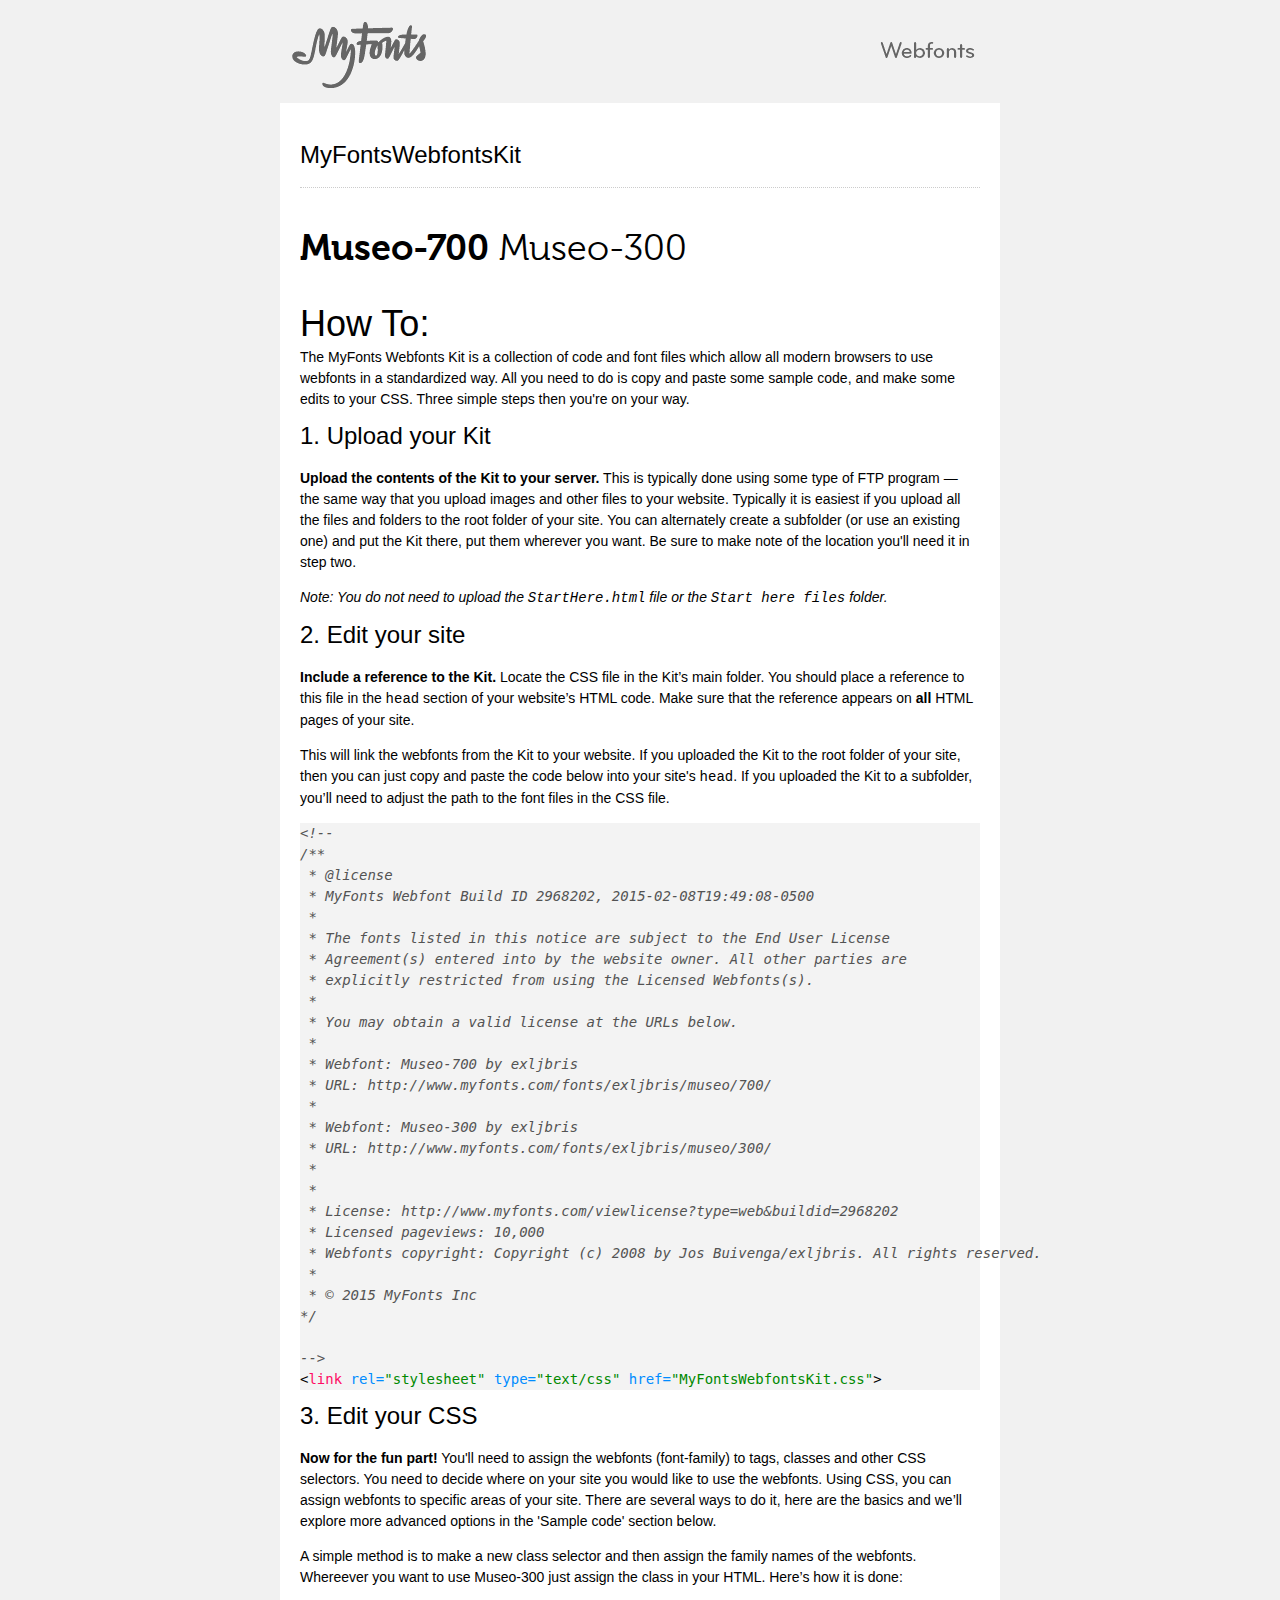
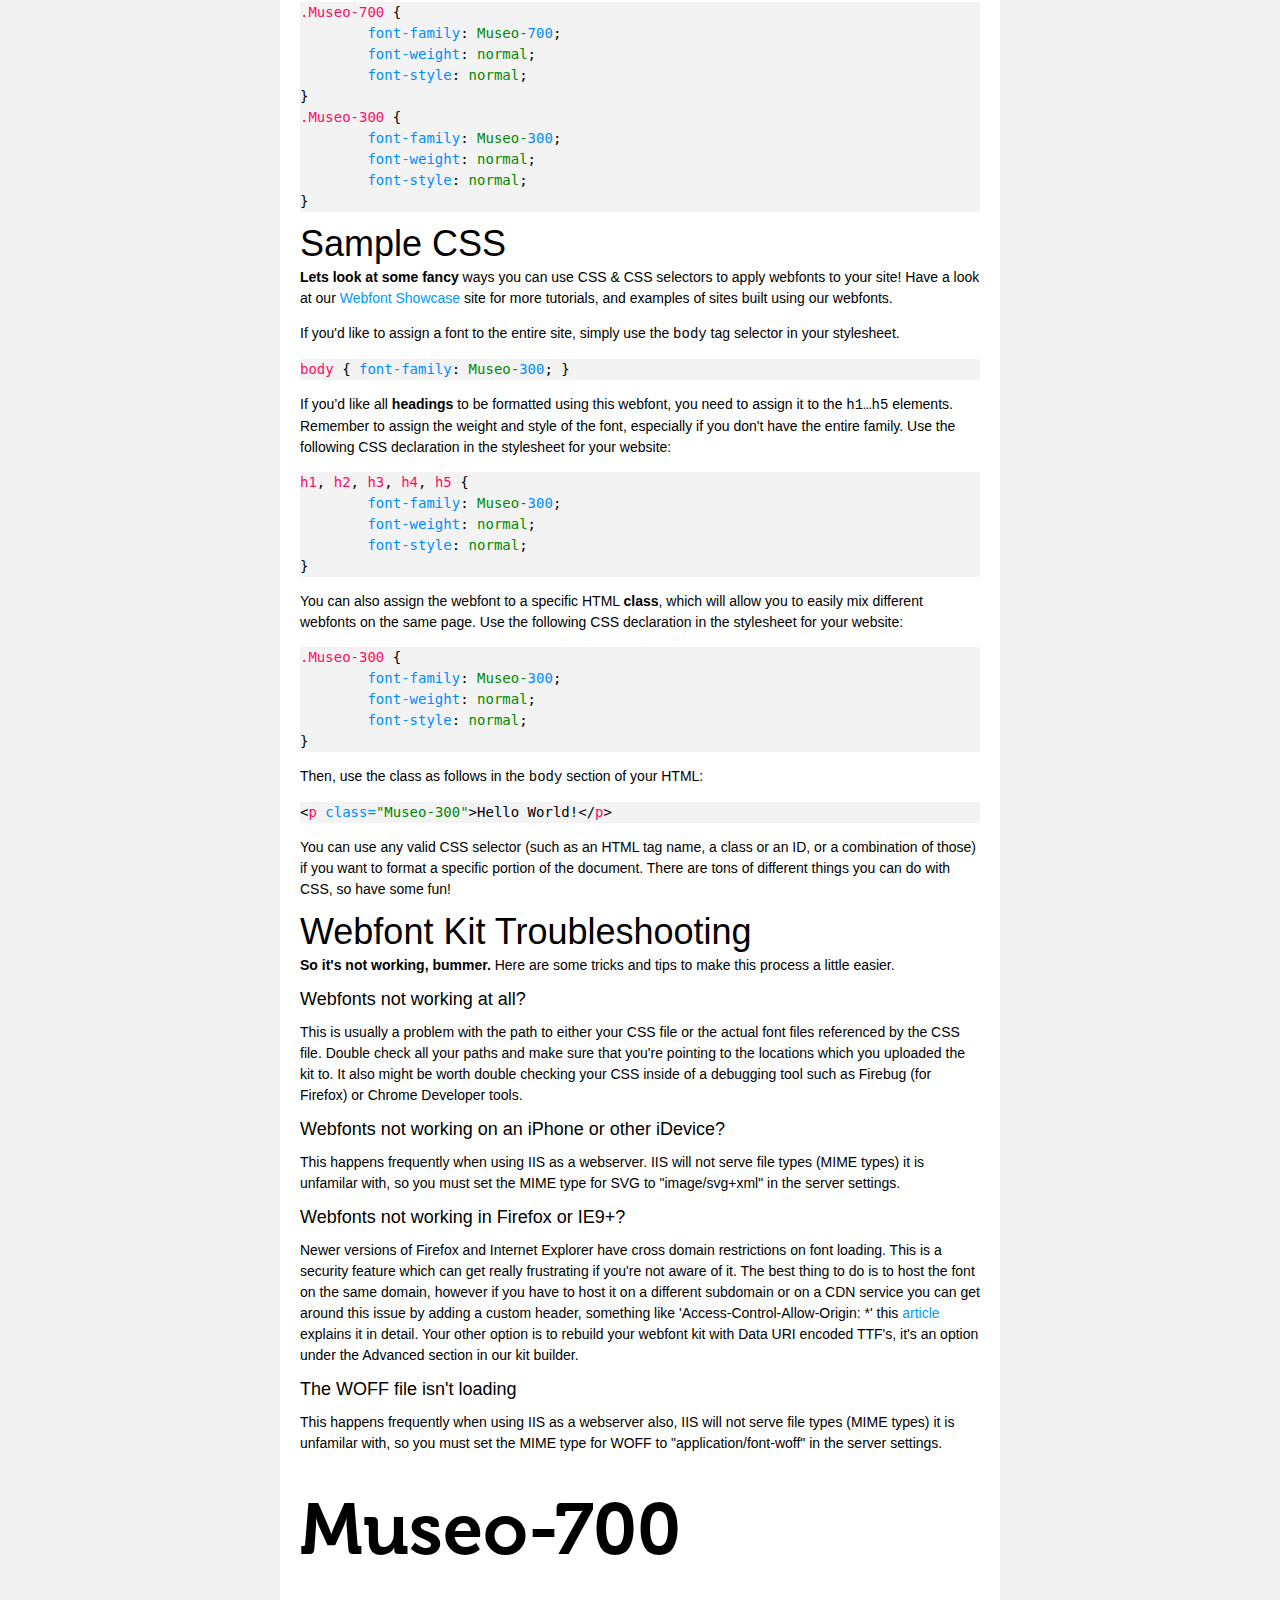
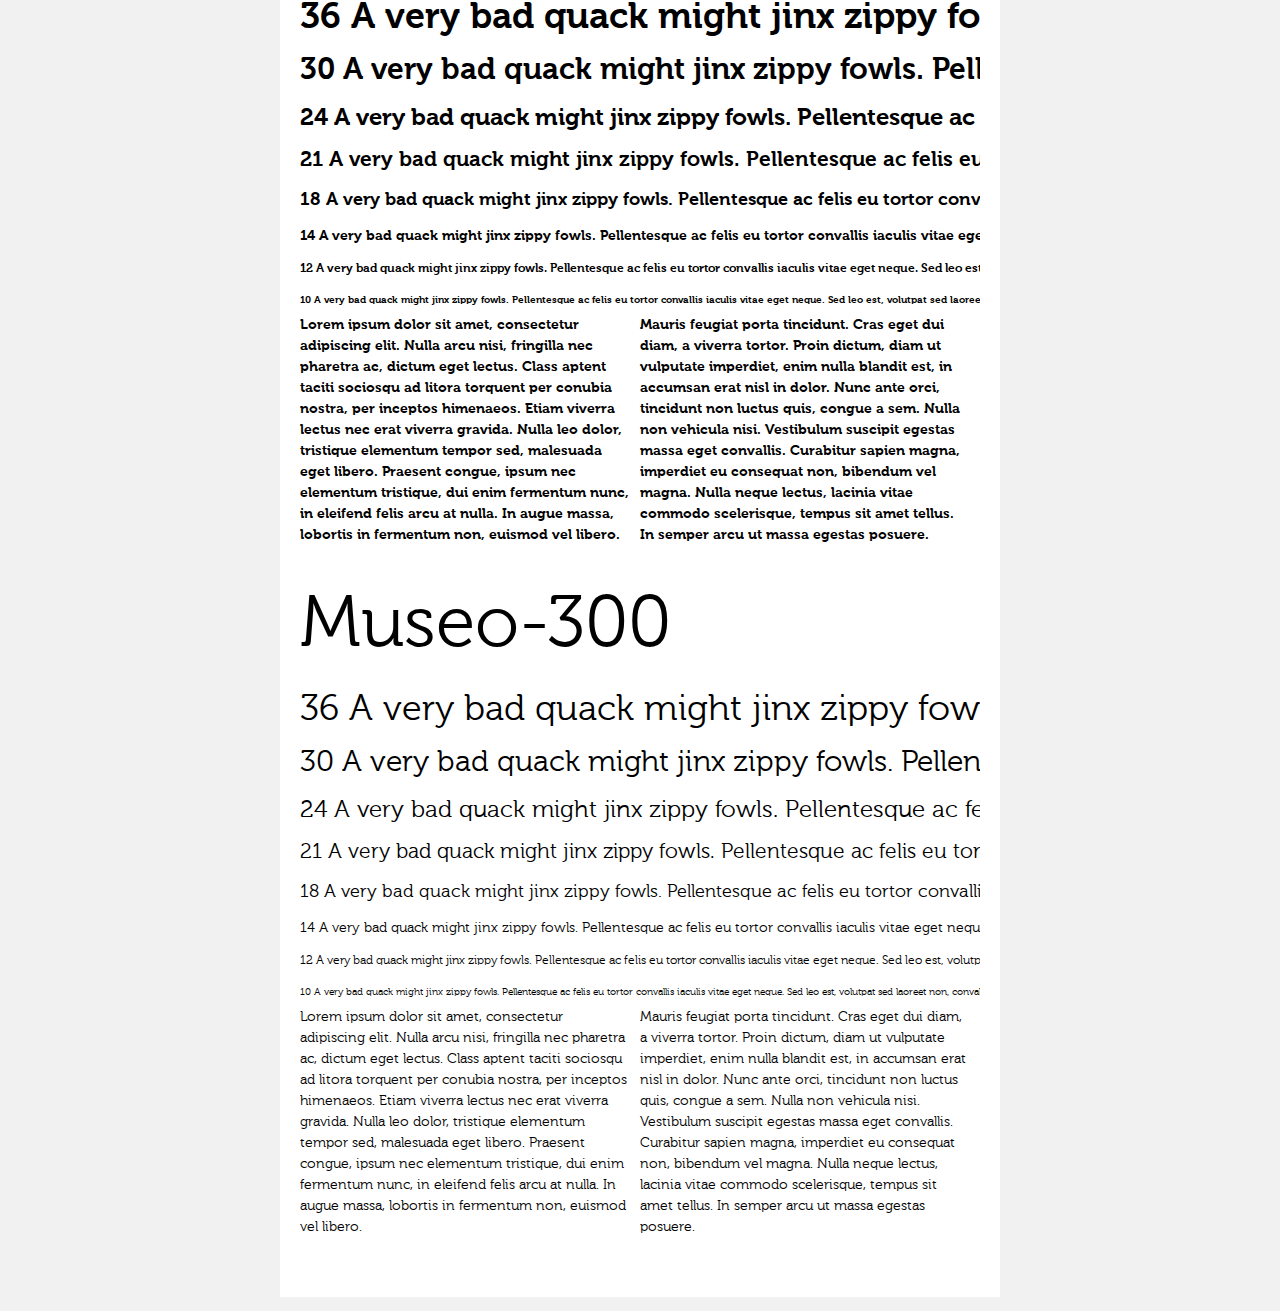
<file: Resources/Fonts/MyFontsWebfontsKit/StartHere.html>
<!DOCTYPE html PUBLIC "-//W3C//DTD XHTML 1.0 Strict//EN"
	"http://www.w3.org/TR/xhtml1/DTD/xhtml1-strict.dtd">

<html xmlns="http://www.w3.org/1999/xhtml" xml:lang="en" lang="en">
<head>
<title>MyFontsWebfontsKit</title>
<meta http-equiv="Content-Type" content="text/html; charset=UTF-8"/>

<!--
/**
 * @license
 * MyFonts Webfont Build ID 2968202, 2015-02-08T19:49:08-0500
 * 
 * The fonts listed in this notice are subject to the End User License
 * Agreement(s) entered into by the website owner. All other parties are 
 * explicitly restricted from using the Licensed Webfonts(s).
 * 
 * You may obtain a valid license at the URLs below.
 * 
 * Webfont: Museo-700 by exljbris
 * URL: http://www.myfonts.com/fonts/exljbris/museo/700/
 * 
 * Webfont: Museo-300 by exljbris
 * URL: http://www.myfonts.com/fonts/exljbris/museo/300/
 * 
 * 
 * License: http://www.myfonts.com/viewlicense?type=web&buildid=2968202
 * Licensed pageviews: 10,000
 * Webfonts copyright: Copyright (c) 2008 by Jos Buivenga/exljbris. All rights reserved.
 * 
 * © 2015 MyFonts Inc
*/

-->

<!-- 1. load the webfonts -->
<link rel="stylesheet" type="text/css" href="MyFontsWebfontsKit.css"/>

<!-- 2. set up some css styles using the webfonts -->
<style type="text/css">
.Museo-700 { font-family: Museo-700; }
.Museo-300 { font-family: Museo-300; }
</style>


<!-- not relevant to webfonts. just example code highlighting. -->
<script type="text/javascript" src="Start here files/highlight.js"></script>
<script type="text/javascript">
  hljs.initHighlightingOnLoad();
</script>

<!-- also not relavent to webfonts. just layout css for this doc. -->
<link rel="stylesheet" type="text/css" href="Start here files/layout.css">


</head>
<body>
<div id="header"><br/>
  <img src="Start here files/header.png" alt="MyFonts Webfonts" style="padding-bottom: 12px;" width="720" border="0" height="66"/>
</div>
<div id="main_container">
		
<div id="headline">
<h2 class="webfont-article-block">MyFontsWebfontsKit</h2>
<div class="container-article"><p style="font-size:36px;line-height:40px;">
  <span class="Museo-700" contenteditable="true">Museo-700 </span>
  <span class="Museo-300" contenteditable="true">Museo-300 </span>
</div>
</div>
<div id="webfont_instructions">
	<h1>How To:</h1>
	<p>The MyFonts Webfonts Kit is a collection of code and font files which allow all modern browsers to use webfonts in a standardized way.  
	All you need to do is copy and paste some sample code, and make some edits to your CSS.  Three simple steps then you're on your way.</p>
	
	<h2>1. Upload your Kit</h2>

	<p><strong>Upload the contents of the Kit to your server.</strong> This is
	typically done using some type of FTP program — the same way that you upload images and other files
	to your website. Typically it is easiest if you upload all the files and folders to
	the root folder of your site.  You can alternately create a subfolder (or use an existing one) and put
	the Kit there, put them wherever you want.  Be sure to make note of the location you'll need it in step two. </p>

	<p><em>Note: You do not need to upload the <code>StartHere.html</code> file or
	the <code>Start here files</code> folder.</em> </p>

	<h2>2. Edit your site</h2>

	<p><strong>Include a reference to the Kit. </strong> Locate the CSS file in the Kit’s main folder.  You should place a reference to this file in the
	<code>head</code> section of your website’s HTML code. Make
	sure that the reference appears on <strong>all</strong> HTML pages of your site.</p>

	<p>This will link the webfonts from the Kit to your website. 
	If you uploaded the Kit to the root folder of your site, then
	you can just copy and paste the code below into your site's 
	<code>head</code>. If you uploaded the Kit to a
	subfolder, you’ll need to adjust the path to the font files in the CSS file. </p>

	<pre><code class="html">&lt;!--
/**
 * @license
 * MyFonts Webfont Build ID 2968202, 2015-02-08T19:49:08-0500
 * 
 * The fonts listed in this notice are subject to the End User License
 * Agreement(s) entered into by the website owner. All other parties are 
 * explicitly restricted from using the Licensed Webfonts(s).
 * 
 * You may obtain a valid license at the URLs below.
 * 
 * Webfont: Museo-700 by exljbris
 * URL: http://www.myfonts.com/fonts/exljbris/museo/700/
 * 
 * Webfont: Museo-300 by exljbris
 * URL: http://www.myfonts.com/fonts/exljbris/museo/300/
 * 
 * 
 * License: http://www.myfonts.com/viewlicense?type=web&amp;buildid=2968202
 * Licensed pageviews: 10,000
 * Webfonts copyright: Copyright (c) 2008 by Jos Buivenga/exljbris. All rights reserved.
 * 
 * © 2015 MyFonts Inc
*/

--&gt;
&lt;link rel=&quot;stylesheet&quot; type=&quot;text/css&quot; href=&quot;MyFontsWebfontsKit.css&quot;&gt;
</code></pre>
	
	<h2>3. Edit your CSS</h2>

	<p><strong>Now for the fun part!</strong>
	You'll need to assign the webfonts (font-family) to tags, classes and other CSS selectors.
	You need to decide where on your site you would like to use the webfonts.  
	Using CSS, you can assign webfonts to specific areas of your site.  
	There are several ways to do it, here are the basics and we’ll explore more advanced options in the 'Sample code' section below. </p>

	<p>A simple method is to make a new class selector and
	then assign the family names of the webfonts.  Whereever you want to use Museo-300 just assign the class in your HTML. Here’s how it is done: </p>
	
	
	<pre><code class="css">.Museo-700 { 
	font-family: Museo-700;
	font-weight: normal;
	font-style: normal;
}
.Museo-300 { 
	font-family: Museo-300;
	font-weight: normal;
	font-style: normal;
}
</code></pre>
</div>
<div id="webfont_code">
	<h1>Sample CSS</h1>
	<p><strong>Lets look at some fancy</strong> ways you can use CSS &amp; CSS selectors to apply webfonts to your site!
	Have a look at our <a href='http://webfonts.myfonts.com'>Webfont Showcase</a> site for more tutorials, and examples of sites built using our webfonts.
	</p>
	
	<p>If you'd like to assign a font to the entire site, simply use the <code>body</code> tag selector in your stylesheet.</p>
	
	 
	<pre><code class="css">body { font-family: Museo-300; }</code></pre>

	<p>If you’d like all <strong>headings</strong> to be formatted using this
	webfont, you need to assign it to the <code>h1…h5</code> elements.  
	Remember to assign the weight and style of the font, especially if you don't have the entire family.
	Use the following CSS declaration in the stylesheet for your website: </p>

 
	<pre><code class="css">h1, h2, h3, h4, h5 { 
	font-family: Museo-300; 
	font-weight: normal; 
	font-style: normal; 
}</code></pre>

	<p>You can also assign the webfont to a specific HTML <strong>class</strong>, which will allow
	you to easily mix different webfonts on the same page. Use the following CSS
	declaration in the stylesheet for your website: </p>

	
	<pre><code class="css">.Museo-300 { 
	font-family: Museo-300;
	font-weight: normal;
	font-style: normal;
}
</code></pre>

	<p>Then, use the class as follows in the <code>body</code> section of your HTML: </p>

		<pre><code class="html">&lt;p class=&quot;Museo-300&quot;&gt;Hello World!&lt;/p&gt;</code></pre>

	<p>You can use any valid CSS selector (such as an HTML tag name, a class or an
	ID, or a combination of those) if you want to format a specific portion of the
	document.  There are tons of different things you can do with CSS, so have some fun!</p>
	
</div>

<div id="webfont_troubleshooting">
	
	<h1>Webfont Kit Troubleshooting</h1>
	
	<p><strong>So it's not working, bummer.</strong>  Here are some tricks and tips to make this process a little easier.</p>
	
	<h3>Webfonts not working at all?</h3><p>
	This is usually a problem with the path to either your CSS file or the actual font files referenced by the CSS file.  Double check all your paths and make sure that you're pointing to the locations which you uploaded the kit to.
	It also might be worth double checking your CSS inside of a debugging tool such as Firebug (for Firefox) or Chrome Developer tools.
	</p>

	<h3>Webfonts not working on an iPhone or other iDevice?</h3><p>
	This happens frequently when using IIS as a webserver. IIS will not serve file types (MIME types) it is unfamilar with, so
	you must set the MIME type for SVG to "image/svg+xml" in the server settings.</p>

	<h3>Webfonts not working in Firefox or IE9+?</h3><p>
	Newer versions of Firefox and Internet Explorer have cross domain restrictions on font loading.
	This is a security feature which can get really frustrating if you're not aware of it.  The best thing to do is to host the font on the same domain,
	however if you have to host it on a different subdomain or on a CDN service you can get around this issue by adding a custom header, something like 'Access-Control-Allow-Origin: *'
	this <a href='http://www.red-team-design.com/firefox-doesnt-allow-cross-domain-fonts-by-default/'>article</a> explains it in detail.
	Your other option is to rebuild your webfont kit with Data URI encoded TTF's, it's an option under the Advanced section in our kit builder.</p>
	
	<h3>The WOFF file isn't loading</h3><p>
	This happens frequently when using IIS as a webserver also, IIS will not serve file types (MIME types) it is unfamilar with, so
	you must set the MIME type for WOFF to "application/font-woff" in the server settings.</p>
	</div>

<div id="webfont_specimen">
	<div class="clearer">&nbsp;</div>
	
		  <div class="clearer">&nbsp;</div>
  <div class="webfont-sample-block">
    <p class="Museo-700 webfont-sample" style="font-size:72px;">Museo-700</p>
  </div>
  <div class="webfont-sample-block nowrap">
    <p class="Museo-700 webfont-sample" style="font-size:36px;"><span>36 </span>A very bad quack might jinx zippy fowls. Pellentesque ac felis eu tortor convallis iaculis vitae eget neque. Sed leo est, volutpat sed laoreet non, convallis at metus. Nam facilisis risus eget orci posuere sodales. Aliquam eleifend quam vel ipsum euismod aliquam. Lorem ipsum dolor sit amet, consectetur adipiscing elit. Cras ut ultrices tellus. Aliquam quis metus diam, id commodo mi. Aenean ac urna mi, sit amet gravida lacus. Aliquam urna nunc, pulvinar vel egestas ac, tincidunt non dui. Maecenas in orci sit amet lacus mollis viverra eu vitae arcu. Vestibulum eros quam, viverra et fermentum ac, ultrices sit amet risus. Nulla tristique magna vel urna tempus cursus. </p>
    <p class="Museo-700 webfont-sample" style="font-size:30px;"><span>30 </span>A very bad quack might jinx zippy fowls. Pellentesque ac felis eu tortor convallis iaculis vitae eget neque. Sed leo est, volutpat sed laoreet non, convallis at metus. Nam facilisis risus eget orci posuere sodales. Aliquam eleifend quam vel ipsum euismod aliquam. Lorem ipsum dolor sit amet, consectetur adipiscing elit. Cras ut ultrices tellus. Aliquam quis metus diam, id commodo mi. Aenean ac urna mi, sit amet gravida lacus. Aliquam urna nunc, pulvinar vel egestas ac, tincidunt non dui. Maecenas in orci sit amet lacus mollis viverra eu vitae arcu. Vestibulum eros quam, viverra et fermentum ac, ultrices sit amet risus. Nulla tristique magna vel urna tempus cursus. </p>
    <p class="Museo-700 webfont-sample" style="font-size:24px;"><span>24 </span>A very bad quack might jinx zippy fowls. Pellentesque ac felis eu tortor convallis iaculis vitae eget neque. Sed leo est, volutpat sed laoreet non, convallis at metus. Nam facilisis risus eget orci posuere sodales. Aliquam eleifend quam vel ipsum euismod aliquam. Lorem ipsum dolor sit amet, consectetur adipiscing elit. Cras ut ultrices tellus. Aliquam quis metus diam, id commodo mi. Aenean ac urna mi, sit amet gravida lacus. Aliquam urna nunc, pulvinar vel egestas ac, tincidunt non dui. Maecenas in orci sit amet lacus mollis viverra eu vitae arcu. Vestibulum eros quam, viverra et fermentum ac, ultrices sit amet risus. Nulla tristique magna vel urna tempus cursus. </p>
    <p class="Museo-700 webfont-sample" style="font-size:21px;"><span>21 </span>A very bad quack might jinx zippy fowls. Pellentesque ac felis eu tortor convallis iaculis vitae eget neque. Sed leo est, volutpat sed laoreet non, convallis at metus. Nam facilisis risus eget orci posuere sodales. Aliquam eleifend quam vel ipsum euismod aliquam. Lorem ipsum dolor sit amet, consectetur adipiscing elit. Cras ut ultrices tellus. Aliquam quis metus diam, id commodo mi. Aenean ac urna mi, sit amet gravida lacus. Aliquam urna nunc, pulvinar vel egestas ac, tincidunt non dui. Maecenas in orci sit amet lacus mollis viverra eu vitae arcu. Vestibulum eros quam, viverra et fermentum ac, ultrices sit amet risus. Nulla tristique magna vel urna tempus cursus. </p>
    <p class="Museo-700 webfont-sample" style="font-size:18px;"><span>18 </span>A very bad quack might jinx zippy fowls. Pellentesque ac felis eu tortor convallis iaculis vitae eget neque. Sed leo est, volutpat sed laoreet non, convallis at metus. Nam facilisis risus eget orci posuere sodales. Aliquam eleifend quam vel ipsum euismod aliquam. Lorem ipsum dolor sit amet, consectetur adipiscing elit. Cras ut ultrices tellus. Aliquam quis metus diam, id commodo mi. Aenean ac urna mi, sit amet gravida lacus. Aliquam urna nunc, pulvinar vel egestas ac, tincidunt non dui. Maecenas in orci sit amet lacus mollis viverra eu vitae arcu. Vestibulum eros quam, viverra et fermentum ac, ultrices sit amet risus. Nulla tristique magna vel urna tempus cursus. </p>
    <p class="Museo-700 webfont-sample" style="font-size:14px;"><span>14 </span>A very bad quack might jinx zippy fowls. Pellentesque ac felis eu tortor convallis iaculis vitae eget neque. Sed leo est, volutpat sed laoreet non, convallis at metus. Nam facilisis risus eget orci posuere sodales. Aliquam eleifend quam vel ipsum euismod aliquam. Lorem ipsum dolor sit amet, consectetur adipiscing elit. Cras ut ultrices tellus. Aliquam quis metus diam, id commodo mi. Aenean ac urna mi, sit amet gravida lacus. Aliquam urna nunc, pulvinar vel egestas ac, tincidunt non dui. Maecenas in orci sit amet lacus mollis viverra eu vitae arcu. Vestibulum eros quam, viverra et fermentum ac, ultrices sit amet risus. Nulla tristique magna vel urna tempus cursus. </p>
    <p class="Museo-700 webfont-sample" style="font-size:12px;"><span>12 </span>A very bad quack might jinx zippy fowls. Pellentesque ac felis eu tortor convallis iaculis vitae eget neque. Sed leo est, volutpat sed laoreet non, convallis at metus. Nam facilisis risus eget orci posuere sodales. Aliquam eleifend quam vel ipsum euismod aliquam. Lorem ipsum dolor sit amet, consectetur adipiscing elit. Cras ut ultrices tellus. Aliquam quis metus diam, id commodo mi. Aenean ac urna mi, sit amet gravida lacus. Aliquam urna nunc, pulvinar vel egestas ac, tincidunt non dui. Maecenas in orci sit amet lacus mollis viverra eu vitae arcu. Vestibulum eros quam, viverra et fermentum ac, ultrices sit amet risus. Nulla tristique magna vel urna tempus cursus. </p>
    <p class="Museo-700 webfont-sample" style="font-size:10px;"><span>10 </span>A very bad quack might jinx zippy fowls. Pellentesque ac felis eu tortor convallis iaculis vitae eget neque. Sed leo est, volutpat sed laoreet non, convallis at metus. Nam facilisis risus eget orci posuere sodales. Aliquam eleifend quam vel ipsum euismod aliquam. Lorem ipsum dolor sit amet, consectetur adipiscing elit. Cras ut ultrices tellus. Aliquam quis metus diam, id commodo mi. Aenean ac urna mi, sit amet gravida lacus. Aliquam urna nunc, pulvinar vel egestas ac, tincidunt non dui. Maecenas in orci sit amet lacus mollis viverra eu vitae arcu. Vestibulum eros quam, viverra et fermentum ac, ultrices sit amet risus. Nulla tristique magna vel urna tempus cursus. </p>
  </div>
  <div class="webfont-twocolumns">
    <p class="Museo-700">Lorem ipsum dolor sit amet, consectetur adipiscing elit. Nulla arcu nisi, fringilla nec pharetra ac, dictum eget lectus. Class aptent taciti sociosqu ad litora torquent per conubia nostra, per inceptos himenaeos. Etiam viverra lectus nec erat viverra gravida. Nulla leo dolor, tristique elementum tempor sed, malesuada eget libero. Praesent congue, ipsum nec elementum tristique, dui enim fermentum nunc, in eleifend felis arcu at nulla. In augue massa, lobortis in fermentum non, euismod vel libero. </p>
  </div>
  <div class="webfont-twocolumns last">
    <p class="Museo-700">Mauris feugiat porta tincidunt. Cras eget dui diam, a viverra tortor. Proin dictum, diam ut vulputate imperdiet, enim nulla blandit est, in accumsan erat nisl in dolor. Nunc ante orci, tincidunt non luctus quis, congue a sem. Nulla non vehicula nisi. Vestibulum suscipit egestas massa eget convallis. Curabitur sapien magna, imperdiet eu consequat non, bibendum vel magna. Nulla neque lectus, lacinia vitae commodo scelerisque, tempus sit amet tellus. In semper arcu ut massa egestas posuere. </p>
  </div>
  <div class="clearer">&nbsp;</div>
    	  <div class="clearer">&nbsp;</div>
  <div class="webfont-sample-block">
    <p class="Museo-300 webfont-sample" style="font-size:72px;">Museo-300</p>
  </div>
  <div class="webfont-sample-block nowrap">
    <p class="Museo-300 webfont-sample" style="font-size:36px;"><span>36 </span>A very bad quack might jinx zippy fowls. Pellentesque ac felis eu tortor convallis iaculis vitae eget neque. Sed leo est, volutpat sed laoreet non, convallis at metus. Nam facilisis risus eget orci posuere sodales. Aliquam eleifend quam vel ipsum euismod aliquam. Lorem ipsum dolor sit amet, consectetur adipiscing elit. Cras ut ultrices tellus. Aliquam quis metus diam, id commodo mi. Aenean ac urna mi, sit amet gravida lacus. Aliquam urna nunc, pulvinar vel egestas ac, tincidunt non dui. Maecenas in orci sit amet lacus mollis viverra eu vitae arcu. Vestibulum eros quam, viverra et fermentum ac, ultrices sit amet risus. Nulla tristique magna vel urna tempus cursus. </p>
    <p class="Museo-300 webfont-sample" style="font-size:30px;"><span>30 </span>A very bad quack might jinx zippy fowls. Pellentesque ac felis eu tortor convallis iaculis vitae eget neque. Sed leo est, volutpat sed laoreet non, convallis at metus. Nam facilisis risus eget orci posuere sodales. Aliquam eleifend quam vel ipsum euismod aliquam. Lorem ipsum dolor sit amet, consectetur adipiscing elit. Cras ut ultrices tellus. Aliquam quis metus diam, id commodo mi. Aenean ac urna mi, sit amet gravida lacus. Aliquam urna nunc, pulvinar vel egestas ac, tincidunt non dui. Maecenas in orci sit amet lacus mollis viverra eu vitae arcu. Vestibulum eros quam, viverra et fermentum ac, ultrices sit amet risus. Nulla tristique magna vel urna tempus cursus. </p>
    <p class="Museo-300 webfont-sample" style="font-size:24px;"><span>24 </span>A very bad quack might jinx zippy fowls. Pellentesque ac felis eu tortor convallis iaculis vitae eget neque. Sed leo est, volutpat sed laoreet non, convallis at metus. Nam facilisis risus eget orci posuere sodales. Aliquam eleifend quam vel ipsum euismod aliquam. Lorem ipsum dolor sit amet, consectetur adipiscing elit. Cras ut ultrices tellus. Aliquam quis metus diam, id commodo mi. Aenean ac urna mi, sit amet gravida lacus. Aliquam urna nunc, pulvinar vel egestas ac, tincidunt non dui. Maecenas in orci sit amet lacus mollis viverra eu vitae arcu. Vestibulum eros quam, viverra et fermentum ac, ultrices sit amet risus. Nulla tristique magna vel urna tempus cursus. </p>
    <p class="Museo-300 webfont-sample" style="font-size:21px;"><span>21 </span>A very bad quack might jinx zippy fowls. Pellentesque ac felis eu tortor convallis iaculis vitae eget neque. Sed leo est, volutpat sed laoreet non, convallis at metus. Nam facilisis risus eget orci posuere sodales. Aliquam eleifend quam vel ipsum euismod aliquam. Lorem ipsum dolor sit amet, consectetur adipiscing elit. Cras ut ultrices tellus. Aliquam quis metus diam, id commodo mi. Aenean ac urna mi, sit amet gravida lacus. Aliquam urna nunc, pulvinar vel egestas ac, tincidunt non dui. Maecenas in orci sit amet lacus mollis viverra eu vitae arcu. Vestibulum eros quam, viverra et fermentum ac, ultrices sit amet risus. Nulla tristique magna vel urna tempus cursus. </p>
    <p class="Museo-300 webfont-sample" style="font-size:18px;"><span>18 </span>A very bad quack might jinx zippy fowls. Pellentesque ac felis eu tortor convallis iaculis vitae eget neque. Sed leo est, volutpat sed laoreet non, convallis at metus. Nam facilisis risus eget orci posuere sodales. Aliquam eleifend quam vel ipsum euismod aliquam. Lorem ipsum dolor sit amet, consectetur adipiscing elit. Cras ut ultrices tellus. Aliquam quis metus diam, id commodo mi. Aenean ac urna mi, sit amet gravida lacus. Aliquam urna nunc, pulvinar vel egestas ac, tincidunt non dui. Maecenas in orci sit amet lacus mollis viverra eu vitae arcu. Vestibulum eros quam, viverra et fermentum ac, ultrices sit amet risus. Nulla tristique magna vel urna tempus cursus. </p>
    <p class="Museo-300 webfont-sample" style="font-size:14px;"><span>14 </span>A very bad quack might jinx zippy fowls. Pellentesque ac felis eu tortor convallis iaculis vitae eget neque. Sed leo est, volutpat sed laoreet non, convallis at metus. Nam facilisis risus eget orci posuere sodales. Aliquam eleifend quam vel ipsum euismod aliquam. Lorem ipsum dolor sit amet, consectetur adipiscing elit. Cras ut ultrices tellus. Aliquam quis metus diam, id commodo mi. Aenean ac urna mi, sit amet gravida lacus. Aliquam urna nunc, pulvinar vel egestas ac, tincidunt non dui. Maecenas in orci sit amet lacus mollis viverra eu vitae arcu. Vestibulum eros quam, viverra et fermentum ac, ultrices sit amet risus. Nulla tristique magna vel urna tempus cursus. </p>
    <p class="Museo-300 webfont-sample" style="font-size:12px;"><span>12 </span>A very bad quack might jinx zippy fowls. Pellentesque ac felis eu tortor convallis iaculis vitae eget neque. Sed leo est, volutpat sed laoreet non, convallis at metus. Nam facilisis risus eget orci posuere sodales. Aliquam eleifend quam vel ipsum euismod aliquam. Lorem ipsum dolor sit amet, consectetur adipiscing elit. Cras ut ultrices tellus. Aliquam quis metus diam, id commodo mi. Aenean ac urna mi, sit amet gravida lacus. Aliquam urna nunc, pulvinar vel egestas ac, tincidunt non dui. Maecenas in orci sit amet lacus mollis viverra eu vitae arcu. Vestibulum eros quam, viverra et fermentum ac, ultrices sit amet risus. Nulla tristique magna vel urna tempus cursus. </p>
    <p class="Museo-300 webfont-sample" style="font-size:10px;"><span>10 </span>A very bad quack might jinx zippy fowls. Pellentesque ac felis eu tortor convallis iaculis vitae eget neque. Sed leo est, volutpat sed laoreet non, convallis at metus. Nam facilisis risus eget orci posuere sodales. Aliquam eleifend quam vel ipsum euismod aliquam. Lorem ipsum dolor sit amet, consectetur adipiscing elit. Cras ut ultrices tellus. Aliquam quis metus diam, id commodo mi. Aenean ac urna mi, sit amet gravida lacus. Aliquam urna nunc, pulvinar vel egestas ac, tincidunt non dui. Maecenas in orci sit amet lacus mollis viverra eu vitae arcu. Vestibulum eros quam, viverra et fermentum ac, ultrices sit amet risus. Nulla tristique magna vel urna tempus cursus. </p>
  </div>
  <div class="webfont-twocolumns">
    <p class="Museo-300">Lorem ipsum dolor sit amet, consectetur adipiscing elit. Nulla arcu nisi, fringilla nec pharetra ac, dictum eget lectus. Class aptent taciti sociosqu ad litora torquent per conubia nostra, per inceptos himenaeos. Etiam viverra lectus nec erat viverra gravida. Nulla leo dolor, tristique elementum tempor sed, malesuada eget libero. Praesent congue, ipsum nec elementum tristique, dui enim fermentum nunc, in eleifend felis arcu at nulla. In augue massa, lobortis in fermentum non, euismod vel libero. </p>
  </div>
  <div class="webfont-twocolumns last">
    <p class="Museo-300">Mauris feugiat porta tincidunt. Cras eget dui diam, a viverra tortor. Proin dictum, diam ut vulputate imperdiet, enim nulla blandit est, in accumsan erat nisl in dolor. Nunc ante orci, tincidunt non luctus quis, congue a sem. Nulla non vehicula nisi. Vestibulum suscipit egestas massa eget convallis. Curabitur sapien magna, imperdiet eu consequat non, bibendum vel magna. Nulla neque lectus, lacinia vitae commodo scelerisque, tempus sit amet tellus. In semper arcu ut massa egestas posuere. </p>
  </div>
  <div class="clearer">&nbsp;</div>
    </div>


</div>
</body>
</html>
</file>
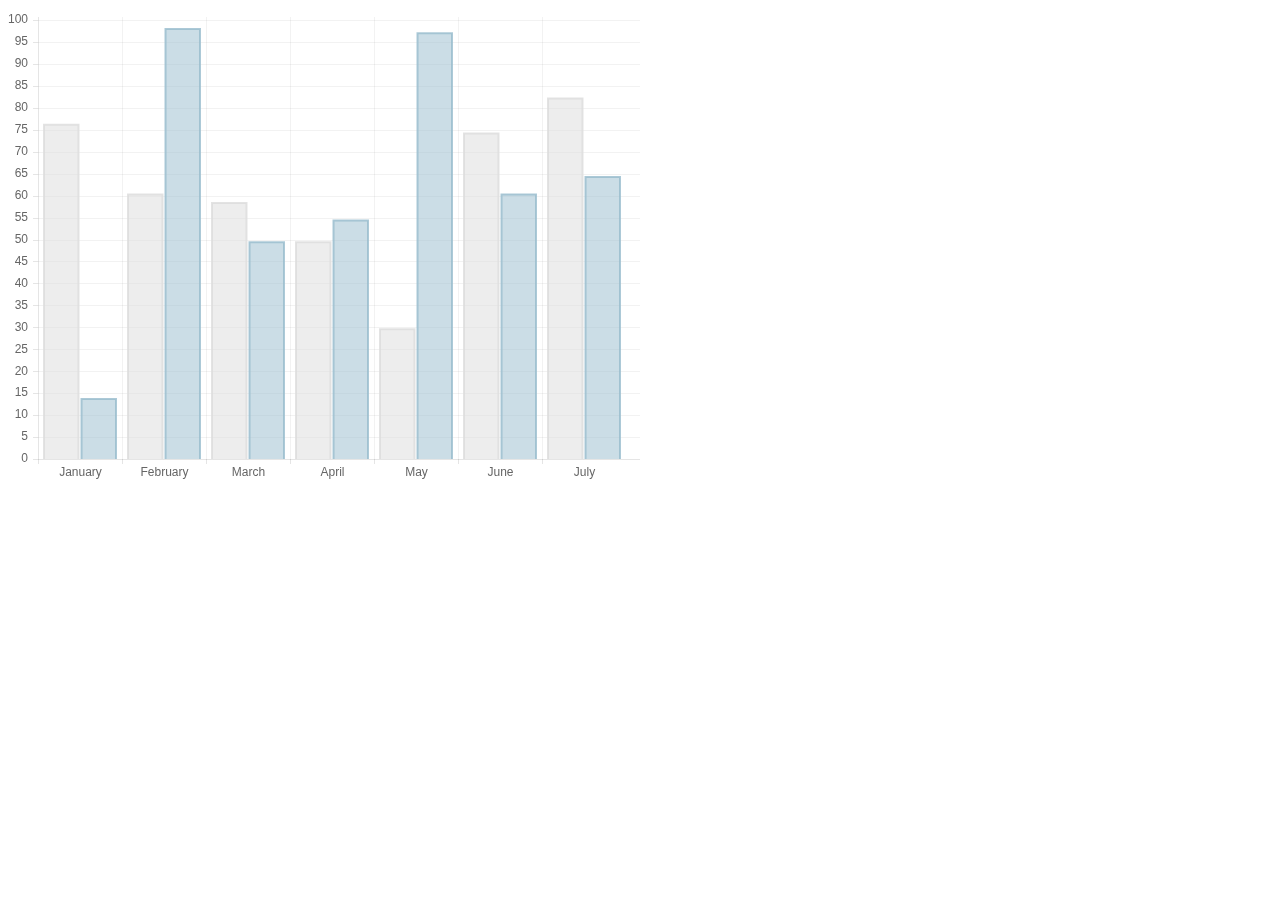
<file: Resources/Frameworks/Chart.js-master/samples/bar.html>
<!doctype html>
<html>
	<head>
		<title>Bar Chart</title>
		<script src="../Chart.js"></script>
	</head>
	<body>
		<div style="width: 50%">
			<canvas id="canvas" height="450" width="600"></canvas>
		</div>


	<script>
	var randomScalingFactor = function(){ return Math.round(Math.random()*100)};

	var barChartData = {
		labels : ["January","February","March","April","May","June","July"],
		datasets : [
			{
				fillColor : "rgba(220,220,220,0.5)",
				strokeColor : "rgba(220,220,220,0.8)",
				highlightFill: "rgba(220,220,220,0.75)",
				highlightStroke: "rgba(220,220,220,1)",
				data : [randomScalingFactor(),randomScalingFactor(),randomScalingFactor(),randomScalingFactor(),randomScalingFactor(),randomScalingFactor(),randomScalingFactor()]
			},
			{
				fillColor : "rgba(151,187,205,0.5)",
				strokeColor : "rgba(151,187,205,0.8)",
				highlightFill : "rgba(151,187,205,0.75)",
				highlightStroke : "rgba(151,187,205,1)",
				data : [randomScalingFactor(),randomScalingFactor(),randomScalingFactor(),randomScalingFactor(),randomScalingFactor(),randomScalingFactor(),randomScalingFactor()]
			}
		]

	}
	window.onload = function(){
		var ctx = document.getElementById("canvas").getContext("2d");
		window.myBar = new Chart(ctx).Bar(barChartData, {
			responsive : true
		});
	}

	</script>
	</body>
</html>
</file>
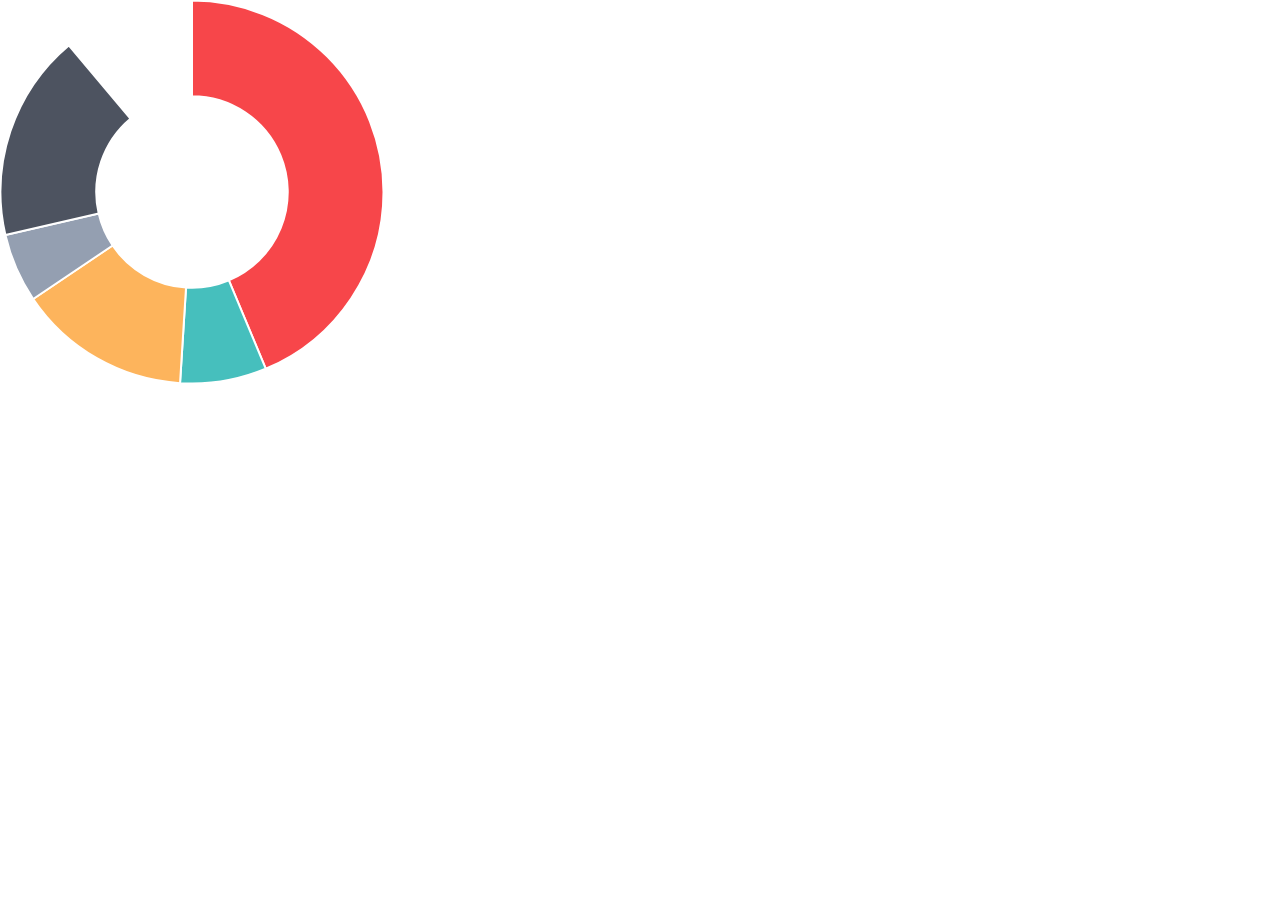
<file: Resources/Frameworks/Chart.js-master/samples/doughnut.html>
<!doctype html>
<html>
	<head>
		<title>Doughnut Chart</title>
		<script src="../Chart.js"></script>
		<style>
			body{
				padding: 0;
				margin: 0;
			}
			#canvas-holder{
				width:30%;
			}
		</style>
	</head>
	<body>
		<div id="canvas-holder">
			<canvas id="chart-area" width="500" height="500"/>
		</div>


	<script>

		var doughnutData = [
				{
					value: 300,
					color:"#F7464A",
					highlight: "#FF5A5E",
					label: "Red"
				},
				{
					value: 50,
					color: "#46BFBD",
					highlight: "#5AD3D1",
					label: "Green"
				},
				{
					value: 100,
					color: "#FDB45C",
					highlight: "#FFC870",
					label: "Yellow"
				},
				{
					value: 40,
					color: "#949FB1",
					highlight: "#A8B3C5",
					label: "Grey"
				},
				{
					value: 120,
					color: "#4D5360",
					highlight: "#616774",
					label: "Dark Grey"
				}

			];

			window.onload = function(){
				var ctx = document.getElementById("chart-area").getContext("2d");
				window.myDoughnut = new Chart(ctx).Doughnut(doughnutData, {responsive : true});
			};



	</script>
	</body>
</html>
</file>
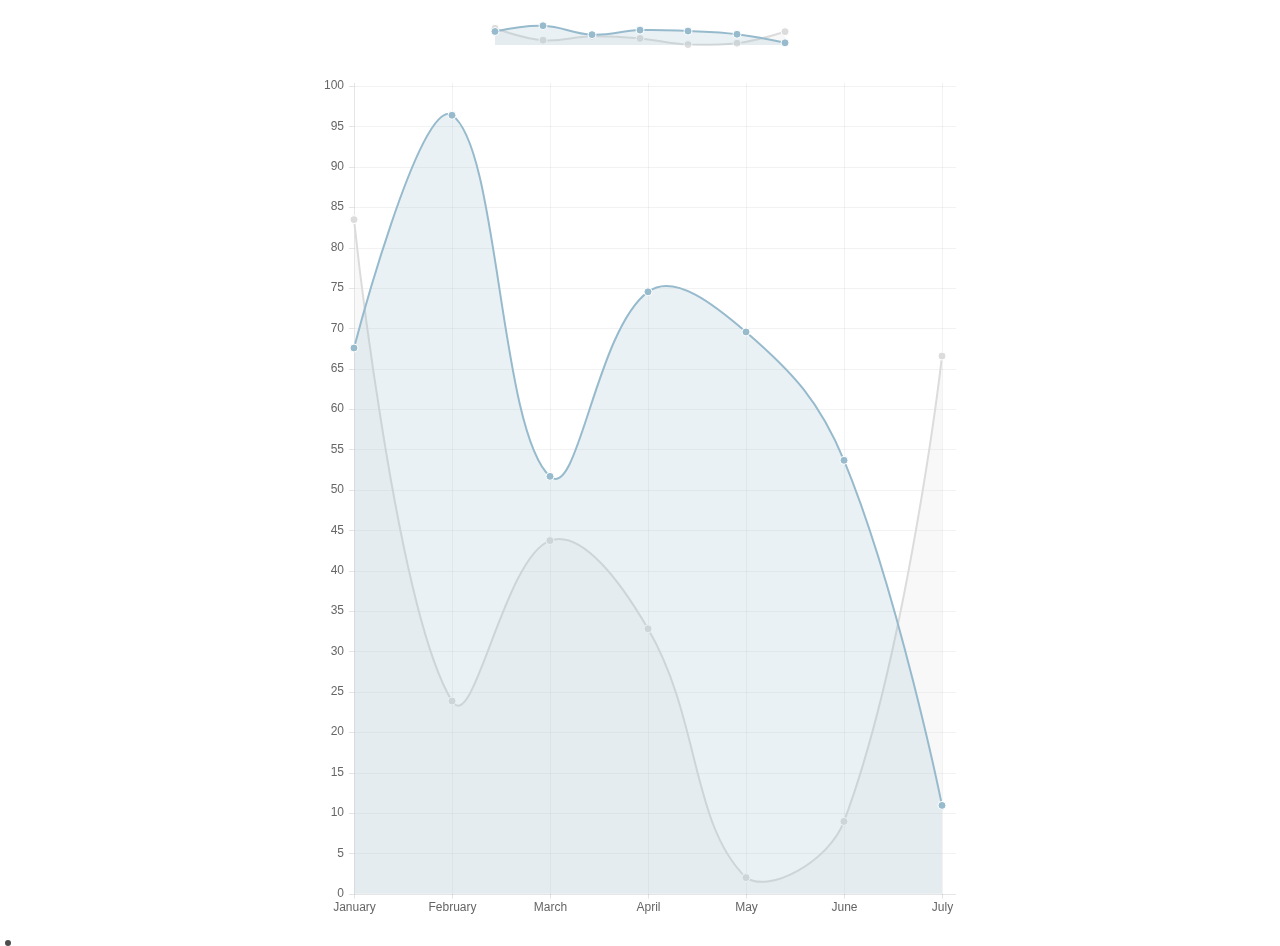
<file: Resources/Frameworks/Chart.js-master/samples/line-customTooltips.html>
<!doctype html>
<html>

<head>
    <title>Line Chart with Custom Tooltips</title>
    <script src="../Chart.js"></script>
    <script src="http://cdnjs.cloudflare.com/ajax/libs/jquery/2.1.3/jquery.min.js"></script>

    <style>
    #canvas-holder1 {
        width: 300px;
        margin: 20px auto;
    }
    #canvas-holder2 {
        width: 50%;
        margin: 20px 25%;
    }
    #chartjs-tooltip {
        opacity: 1;
        position: absolute;
        background: rgba(0, 0, 0, .7);
        color: white;
        padding: 3px;
        border-radius: 3px;
        -webkit-transition: all .1s ease;
        transition: all .1s ease;
        pointer-events: none;
        -webkit-transform: translate(-50%, 0);
        transform: translate(-50%, 0);
    }
   	.chartjs-tooltip-key{
   		display:inline-block;
   		width:10px;
   		height:10px;
   	}
    </style>
</head>

<body>
    <div id="canvas-holder1">
        <canvas id="chart1" width="300" height="30" />
    </div>
    <div id="canvas-holder2">
        <canvas id="chart2" width="450" height="600" />
    </div>

    <div id="chartjs-tooltip"></div>


    <script>

    Chart.defaults.global.pointHitDetectionRadius = 1;
    Chart.defaults.global.customTooltips = function(tooltip) {

        var tooltipEl = $('#chartjs-tooltip');

        if (!tooltip) {
            tooltipEl.css({
                opacity: 0
            });
            return;
        }

        tooltipEl.removeClass('above below');
        tooltipEl.addClass(tooltip.yAlign);

        var innerHtml = '';
        for (var i = tooltip.labels.length - 1; i >= 0; i--) {
        	innerHtml += [
        		'<div class="chartjs-tooltip-section">',
        		'	<span class="chartjs-tooltip-key" style="background-color:' + tooltip.legendColors[i].fill + '"></span>',
        		'	<span class="chartjs-tooltip-value">' + tooltip.labels[i] + '</span>',
        		'</div>'
        	].join('');
        }
        tooltipEl.html(innerHtml);

        tooltipEl.css({
            opacity: 1,
            left: tooltip.chart.canvas.offsetLeft + tooltip.x + 'px',
            top: tooltip.chart.canvas.offsetTop + tooltip.y + 'px',
            fontFamily: tooltip.fontFamily,
            fontSize: tooltip.fontSize,
            fontStyle: tooltip.fontStyle,
        });
    };
    var randomScalingFactor = function() {
        return Math.round(Math.random() * 100);
    };
    var lineChartData = {
        labels: ["January", "February", "March", "April", "May", "June", "July"],
        datasets: [{
            label: "My First dataset",
            fillColor: "rgba(220,220,220,0.2)",
            strokeColor: "rgba(220,220,220,1)",
            pointColor: "rgba(220,220,220,1)",
            pointStrokeColor: "#fff",
            pointHighlightFill: "#fff",
            pointHighlightStroke: "rgba(220,220,220,1)",
            data: [randomScalingFactor(), randomScalingFactor(), randomScalingFactor(), randomScalingFactor(), randomScalingFactor(), randomScalingFactor(), randomScalingFactor()]
        }, {
            label: "My Second dataset",
            fillColor: "rgba(151,187,205,0.2)",
            strokeColor: "rgba(151,187,205,1)",
            pointColor: "rgba(151,187,205,1)",
            pointStrokeColor: "#fff",
            pointHighlightFill: "#fff",
            pointHighlightStroke: "rgba(151,187,205,1)",
            data: [randomScalingFactor(), randomScalingFactor(), randomScalingFactor(), randomScalingFactor(), randomScalingFactor(), randomScalingFactor(), randomScalingFactor()]
        }]
    };

    window.onload = function() {
        var ctx1 = document.getElementById("chart1").getContext("2d");
        window.myLine = new Chart(ctx1).Line(lineChartData, {
        	showScale: false,
        	pointDot : true,
            responsive: true
        });

        var ctx2 = document.getElementById("chart2").getContext("2d");
        window.myLine = new Chart(ctx2).Line(lineChartData, {
            responsive: true
        });
    };
    </script>
</body>

</html>
</file>
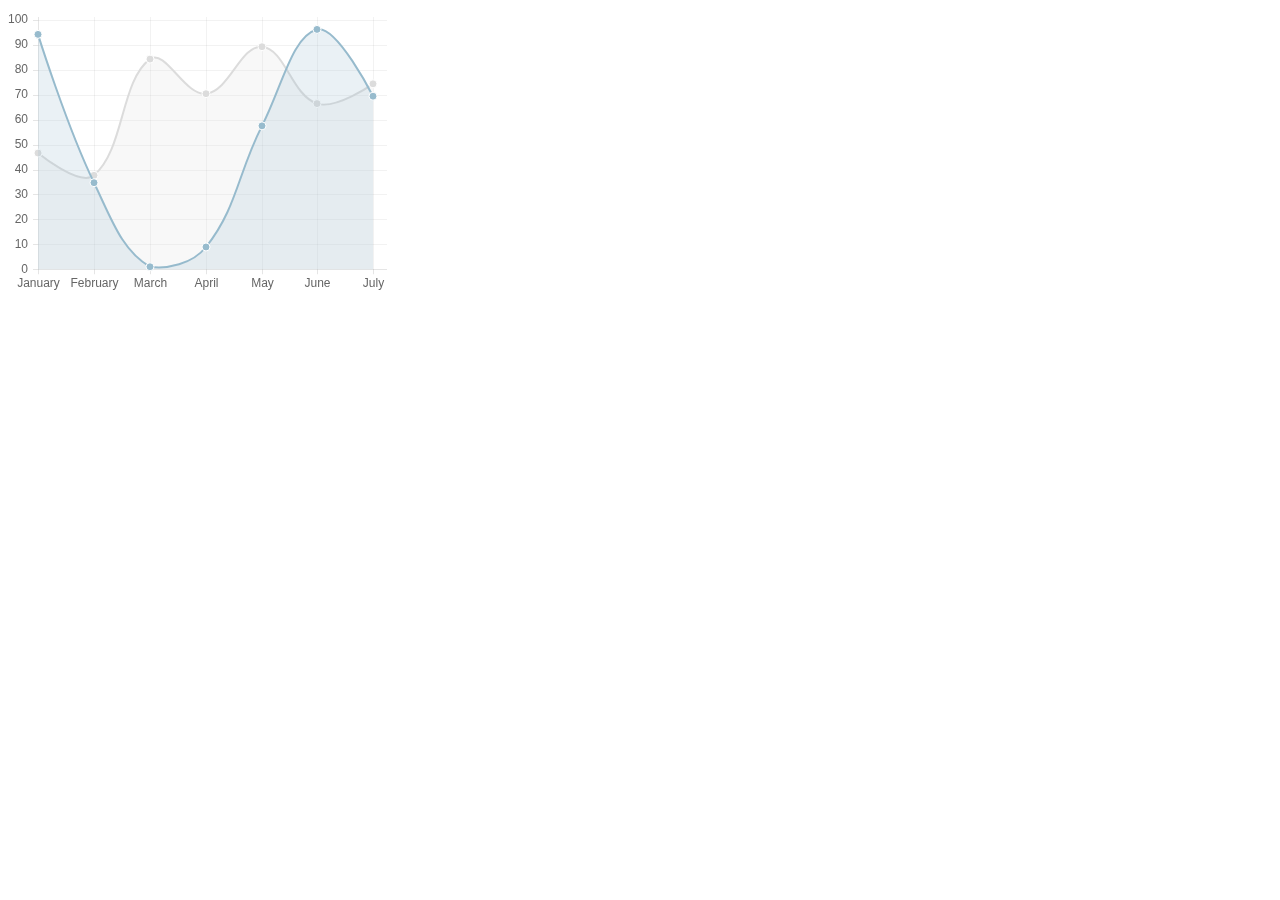
<file: Resources/Frameworks/Chart.js-master/samples/line.html>
<!doctype html>
<html>
	<head>
		<title>Line Chart</title>
		<script src="../Chart.js"></script>
	</head>
	<body>
		<div style="width:30%">
			<div>
				<canvas id="canvas" height="450" width="600"></canvas>
			</div>
		</div>


	<script>
		var randomScalingFactor = function(){ return Math.round(Math.random()*100)};
		var lineChartData = {
			labels : ["January","February","March","April","May","June","July"],
			datasets : [
				{
					label: "My First dataset",
					fillColor : "rgba(220,220,220,0.2)",
					strokeColor : "rgba(220,220,220,1)",
					pointColor : "rgba(220,220,220,1)",
					pointStrokeColor : "#fff",
					pointHighlightFill : "#fff",
					pointHighlightStroke : "rgba(220,220,220,1)",
					data : [randomScalingFactor(),randomScalingFactor(),randomScalingFactor(),randomScalingFactor(),randomScalingFactor(),randomScalingFactor(),randomScalingFactor()]
				},
				{
					label: "My Second dataset",
					fillColor : "rgba(151,187,205,0.2)",
					strokeColor : "rgba(151,187,205,1)",
					pointColor : "rgba(151,187,205,1)",
					pointStrokeColor : "#fff",
					pointHighlightFill : "#fff",
					pointHighlightStroke : "rgba(151,187,205,1)",
					data : [randomScalingFactor(),randomScalingFactor(),randomScalingFactor(),randomScalingFactor(),randomScalingFactor(),randomScalingFactor(),randomScalingFactor()]
				}
			]

		}

	window.onload = function(){
		var ctx = document.getElementById("canvas").getContext("2d");
		window.myLine = new Chart(ctx).Line(lineChartData, {
			responsive: true
		});
	}


	</script>
	</body>
</html>
</file>
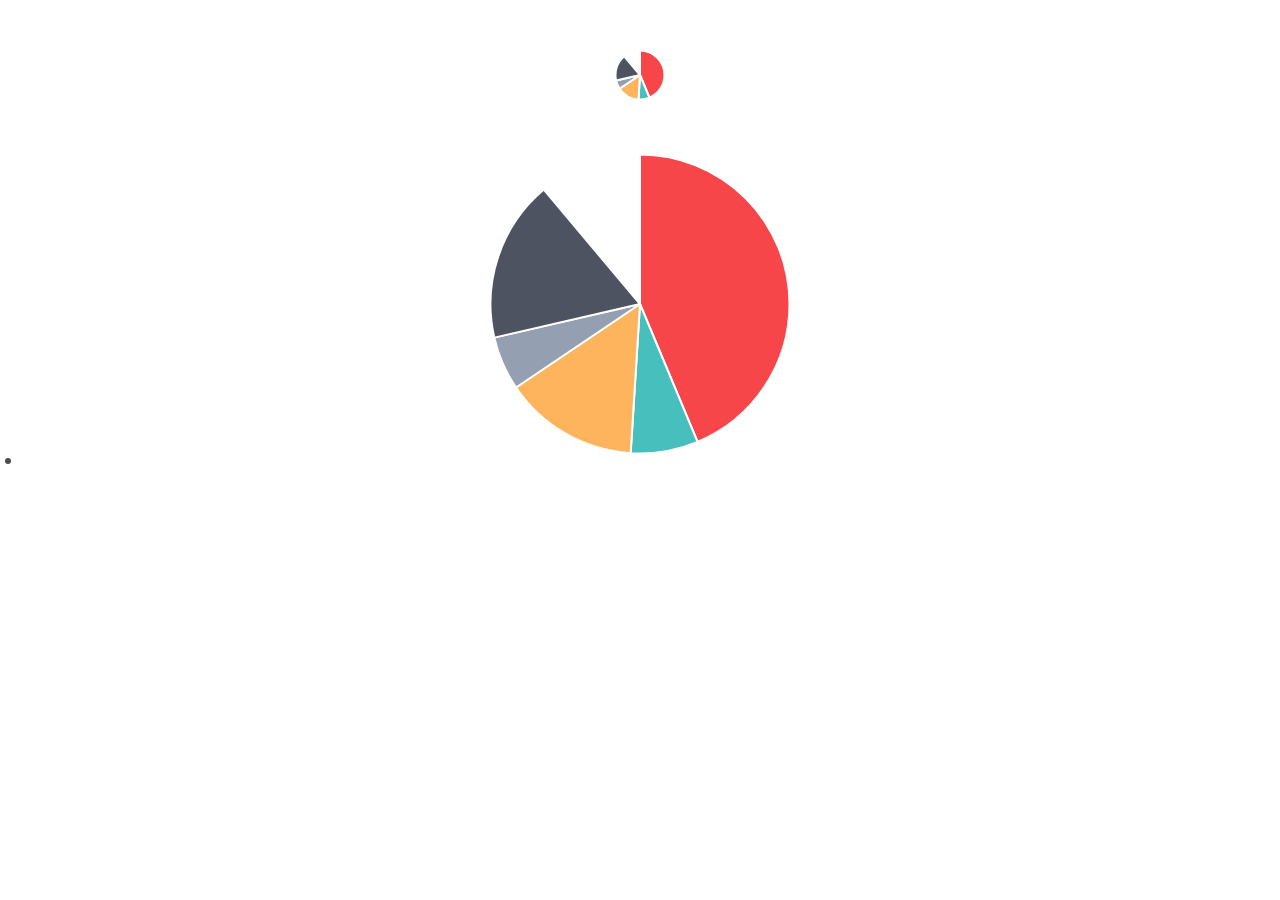
<file: Resources/Frameworks/Chart.js-master/samples/pie-customTooltips.html>
<!doctype html>
<html>

<head>
    <title>Pie Chart with Custom Tooltips</title>
    <script src="../Chart.js"></script>
    <script src="http://cdnjs.cloudflare.com/ajax/libs/jquery/2.1.3/jquery.min.js"></script>

    <style>
    #canvas-holder {
        width: 100%;
        margin-top: 50px;
        text-align: center;
    }
    #chartjs-tooltip {
        opacity: 1;
        position: absolute;
        background: rgba(0, 0, 0, .7);
        color: white;
        padding: 3px;
        border-radius: 3px;
        -webkit-transition: all .1s ease;
        transition: all .1s ease;
        pointer-events: none;
        -webkit-transform: translate(-50%, 0);
        transform: translate(-50%, 0);
    }
    #chartjs-tooltip.below {
        -webkit-transform: translate(-50%, 0);
        transform: translate(-50%, 0);
    }
    #chartjs-tooltip.below:before {
        border: solid;
        border-color: #111 transparent;
        border-color: rgba(0, 0, 0, .8) transparent;
        border-width: 0 8px 8px 8px;
        bottom: 1em;
        content: "";
        display: block;
        left: 50%;
        position: absolute;
        z-index: 99;
        -webkit-transform: translate(-50%, -100%);
        transform: translate(-50%, -100%);
    }
    #chartjs-tooltip.above {
        -webkit-transform: translate(-50%, -100%);
        transform: translate(-50%, -100%);
    }
    #chartjs-tooltip.above:before {
        border: solid;
        border-color: #111 transparent;
        border-color: rgba(0, 0, 0, .8) transparent;
        border-width: 8px 8px 0 8px;
        bottom: 1em;
        content: "";
        display: block;
        left: 50%;
        top: 100%;
        position: absolute;
        z-index: 99;
        -webkit-transform: translate(-50%, 0);
        transform: translate(-50%, 0);
    }
    </style>
</head>

<body>
    <div id="canvas-holder">
        <canvas id="chart-area1" width="50" height="50" />
    </div>
    <div id="canvas-holder">
        <canvas id="chart-area2" width="300" height="300" />
    </div>

    <div id="chartjs-tooltip"></div>


    <script>
    Chart.defaults.global.customTooltips = function(tooltip) {

    	// Tooltip Element
        var tooltipEl = $('#chartjs-tooltip');

        // Hide if no tooltip
        if (!tooltip) {
            tooltipEl.css({
                opacity: 0
            });
            return;
        }

        // Set caret Position
        tooltipEl.removeClass('above below');
        tooltipEl.addClass(tooltip.yAlign);

        // Set Text
        tooltipEl.html(tooltip.text);

        // Find Y Location on page
        var top;
        if (tooltip.yAlign == 'above') {
            top = tooltip.y - tooltip.caretHeight - tooltip.caretPadding;
        } else {
            top = tooltip.y + tooltip.caretHeight + tooltip.caretPadding;
        }

        // Display, position, and set styles for font
        tooltipEl.css({
            opacity: 1,
            left: tooltip.chart.canvas.offsetLeft + tooltip.x + 'px',
            top: tooltip.chart.canvas.offsetTop + top + 'px',
            fontFamily: tooltip.fontFamily,
            fontSize: tooltip.fontSize,
            fontStyle: tooltip.fontStyle,
        });
    };

    var pieData = [{
        value: 300,
        color: "#F7464A",
        highlight: "#FF5A5E",
        label: "Red"
    }, {
        value: 50,
        color: "#46BFBD",
        highlight: "#5AD3D1",
        label: "Green"
    }, {
        value: 100,
        color: "#FDB45C",
        highlight: "#FFC870",
        label: "Yellow"
    }, {
        value: 40,
        color: "#949FB1",
        highlight: "#A8B3C5",
        label: "Grey"
    }, {
        value: 120,
        color: "#4D5360",
        highlight: "#616774",
        label: "Dark Grey"
    }];

    window.onload = function() {
        var ctx1 = document.getElementById("chart-area1").getContext("2d");
        window.myPie = new Chart(ctx1).Pie(pieData);

        var ctx2 = document.getElementById("chart-area2").getContext("2d");
        window.myPie = new Chart(ctx2).Pie(pieData);
    };
    </script>
</body>

</html>
</file>
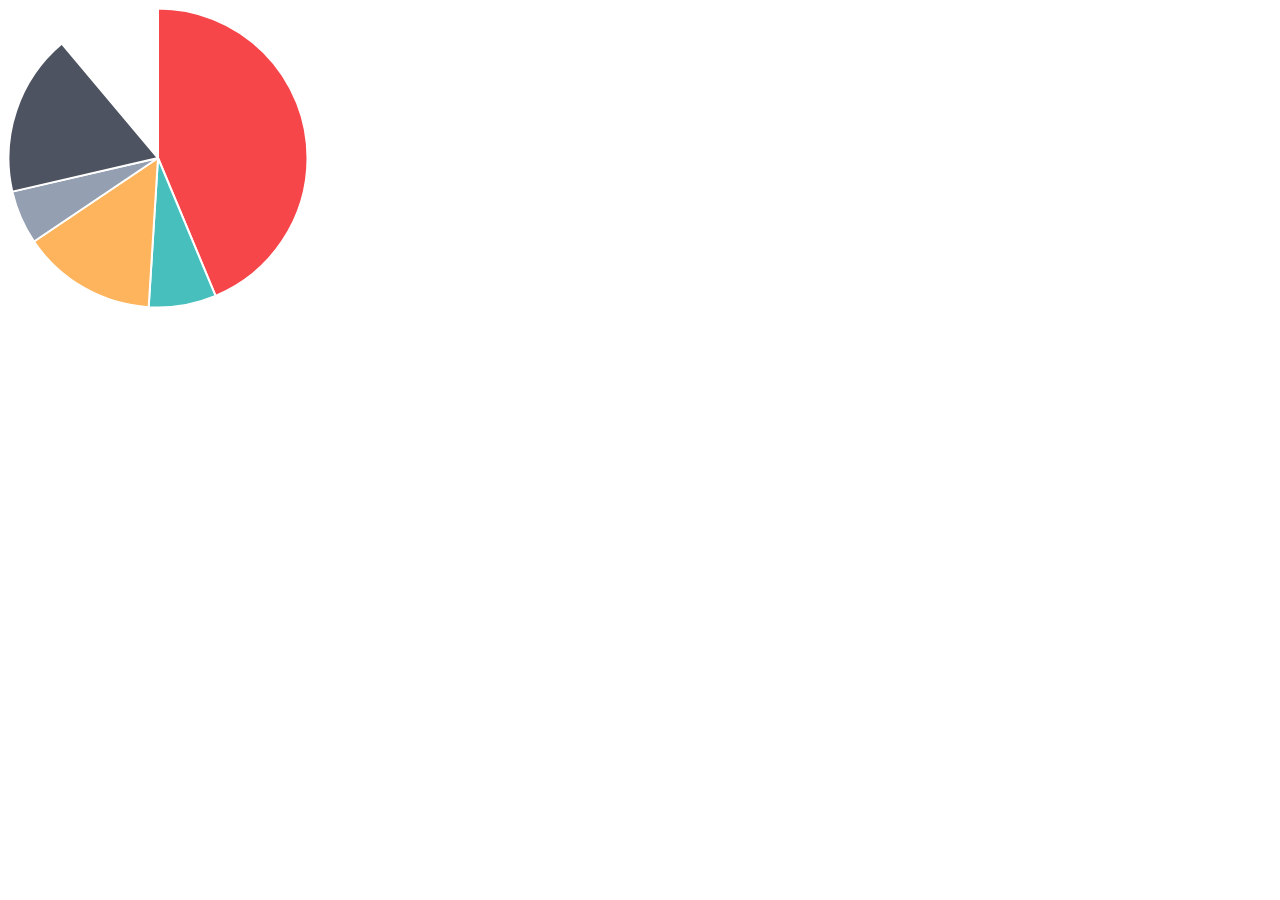
<file: Resources/Frameworks/Chart.js-master/samples/pie.html>
<!doctype html>
<html>
	<head>
		<title>Pie Chart</title>
		<script src="../Chart.js"></script>
	</head>
	<body>
		<div id="canvas-holder">
			<canvas id="chart-area" width="300" height="300"/>
		</div>


	<script>

		var pieData = [
				{
					value: 300,
					color:"#F7464A",
					highlight: "#FF5A5E",
					label: "Red"
				},
				{
					value: 50,
					color: "#46BFBD",
					highlight: "#5AD3D1",
					label: "Green"
				},
				{
					value: 100,
					color: "#FDB45C",
					highlight: "#FFC870",
					label: "Yellow"
				},
				{
					value: 40,
					color: "#949FB1",
					highlight: "#A8B3C5",
					label: "Grey"
				},
				{
					value: 120,
					color: "#4D5360",
					highlight: "#616774",
					label: "Dark Grey"
				}

			];

			window.onload = function(){
				var ctx = document.getElementById("chart-area").getContext("2d");
				window.myPie = new Chart(ctx).Pie(pieData);
			};



	</script>
	</body>
</html>
</file>
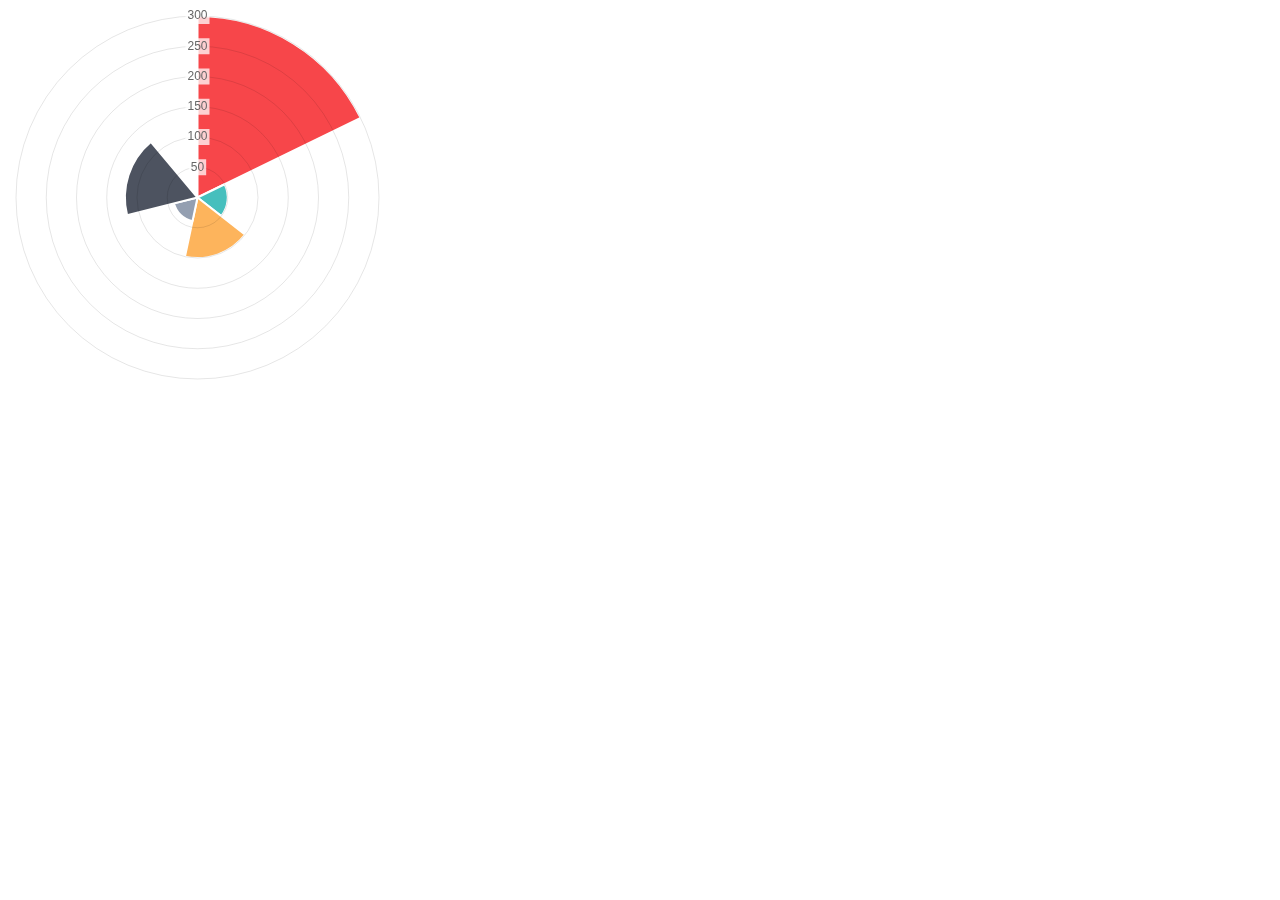
<file: Resources/Frameworks/Chart.js-master/samples/polar-area.html>
<!doctype html>
<html>
	<head>
		<title>Polar Area Chart</title>
		<script src="../Chart.js"></script>
	</head>
	<body>
		<div id="canvas-holder" style="width:30%">
			<canvas id="chart-area" width="300" height="300"/>
		</div>


	<script>

		var polarData = [
				{
					value: 300,
					color:"#F7464A",
					highlight: "#FF5A5E",
					label: "Red"
				},
				{
					value: 50,
					color: "#46BFBD",
					highlight: "#5AD3D1",
					label: "Green"
				},
				{
					value: 100,
					color: "#FDB45C",
					highlight: "#FFC870",
					label: "Yellow"
				},
				{
					value: 40,
					color: "#949FB1",
					highlight: "#A8B3C5",
					label: "Grey"
				},
				{
					value: 120,
					color: "#4D5360",
					highlight: "#616774",
					label: "Dark Grey"
				}

			];

			window.onload = function(){
				var ctx = document.getElementById("chart-area").getContext("2d");
				window.myPolarArea = new Chart(ctx).PolarArea(polarData, {
					responsive:true
				});
			};



	</script>
	</body>
</html>
</file>
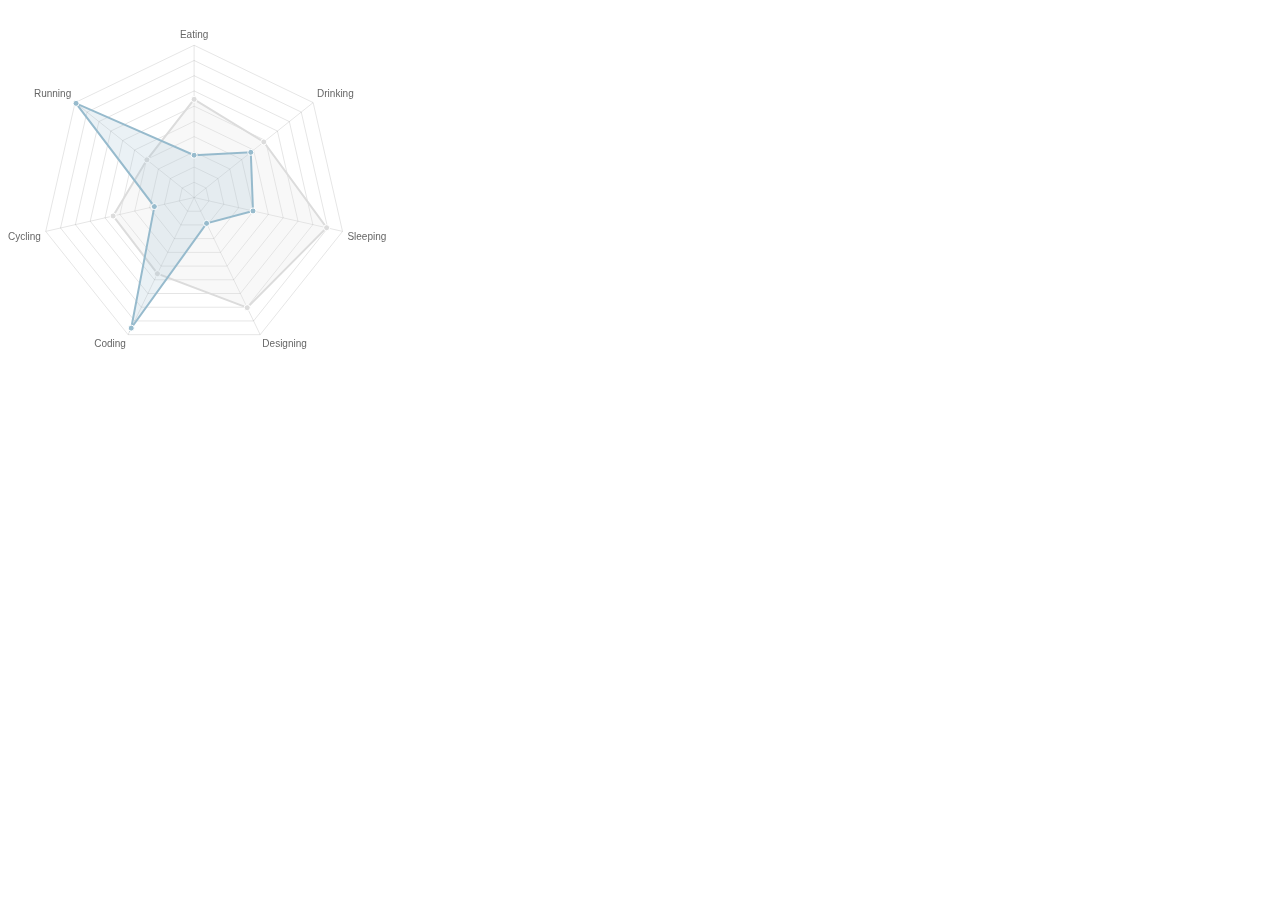
<file: Resources/Frameworks/Chart.js-master/samples/radar.html>
<!doctype html>
<html>
	<head>
		<title>Radar Chart</title>
		<script src="../Chart.js"></script>
		<meta name = "viewport" content = "initial-scale = 1, user-scalable = no">
		<style>
			canvas{
			}
		</style>
	</head>
	<body>
		<div style="width:30%">
			<canvas id="canvas" height="450" width="450"></canvas>
		</div>


	<script>
	var radarChartData = {
		labels: ["Eating", "Drinking", "Sleeping", "Designing", "Coding", "Cycling", "Running"],
		datasets: [
			{
				label: "My First dataset",
				fillColor: "rgba(220,220,220,0.2)",
				strokeColor: "rgba(220,220,220,1)",
				pointColor: "rgba(220,220,220,1)",
				pointStrokeColor: "#fff",
				pointHighlightFill: "#fff",
				pointHighlightStroke: "rgba(220,220,220,1)",
				data: [65,59,90,81,56,55,40]
			},
			{
				label: "My Second dataset",
				fillColor: "rgba(151,187,205,0.2)",
				strokeColor: "rgba(151,187,205,1)",
				pointColor: "rgba(151,187,205,1)",
				pointStrokeColor: "#fff",
				pointHighlightFill: "#fff",
				pointHighlightStroke: "rgba(151,187,205,1)",
				data: [28,48,40,19,96,27,100]
			}
		]
	};

	window.onload = function(){
		window.myRadar = new Chart(document.getElementById("canvas").getContext("2d")).Radar(radarChartData, {
			responsive: true
		});
	}

	</script>
	</body>
</html>
</file>
<file: Resources/Fonts/MyFontsWebfontsKit/MyFontsWebfontsKit.css>
/**
 * @license
 * MyFonts Webfont Build ID 2968202, 2015-02-08T19:49:08-0500
 * 
 * The fonts listed in this notice are subject to the End User License
 * Agreement(s) entered into by the website owner. All other parties are 
 * explicitly restricted from using the Licensed Webfonts(s).
 * 
 * You may obtain a valid license at the URLs below.
 * 
 * Webfont: Museo-700 by exljbris
 * URL: http://www.myfonts.com/fonts/exljbris/museo/700/
 * 
 * Webfont: Museo-300 by exljbris
 * URL: http://www.myfonts.com/fonts/exljbris/museo/300/
 * 
 * 
 * License: http://www.myfonts.com/viewlicense?type=web&buildid=2968202
 * Licensed pageviews: 10,000
 * Webfonts copyright: Copyright (c) 2008 by Jos Buivenga/exljbris. All rights reserved.
 * 
 * © 2015 MyFonts Inc
*/


/* @import must be at top of file, otherwise CSS will not work */
@import url("//hello.myfonts.net/count/2d4a8a");

  
@font-face {font-family: 'Museo-700';src: url('webfonts/2D4A8A_0_0.eot');src: url('webfonts/2D4A8A_0_0.eot?#iefix') format('embedded-opentype'),url('webfonts/2D4A8A_0_0.woff2') format('woff2'),url('webfonts/2D4A8A_0_0.woff') format('woff'),url('webfonts/2D4A8A_0_0.ttf') format('truetype');}
 
  
@font-face {font-family: 'Museo-300';src: url('webfonts/2D4A8A_1_0.eot');src: url('webfonts/2D4A8A_1_0.eot?#iefix') format('embedded-opentype'),url('webfonts/2D4A8A_1_0.woff2') format('woff2'),url('webfonts/2D4A8A_1_0.woff') format('woff'),url('webfonts/2D4A8A_1_0.ttf') format('truetype');}
</file>
<file: Resources/Fonts/MyFontsWebfontsKit/Start here files/layout.css>
body {
	font-family: "Lucida Grande", "Lucida Sans Unicode", Helvetica, Arial, sans-serif;
	font-size: 14px;
	line-height: 1.5em;
	background-color: #F1F1F1;
	margin: 0px;
	background-position: top;
}
#header, #footer {
	font-size: 10px;
	width: 720px;
	margin: 10px auto 0px auto;
	text-align: center;
	line-height: 1.2em;
}
#main_container {
	width: 680px;
	margin: 0px auto 20px auto;
	background-color: #FFFFFF;
	padding: 40px 20px;
}
a:link, a:visited {
	color: #0099FF;
	text-decoration: none;
}
a:hover {
	text-decoration: underline;	/*border-bottom: 1px dotted #999;*/
}
a:active {
	color: #6699FF;
}
p {
	margin: 0px 0px 1em 0px;
	padding: 0;
}
h1, h2, h3, h4, h5 {
	font-weight: normal;
	line-height: 1em;
	padding: 0;
	margin: 5px 0;
}
h1 {
	font-size: 36px;
}
h2 {
	font-size: 24px;
	margin-bottom: 20px;
}
h3 {
	font-size: 18px;
	margin-bottom: 14px;
}
h4 {
	font-size: 12px;
}
h5 {
	font-size: 14px;
	font-weight: bold;
}
ul {
	margin: 0px;
	padding-left: 18px;
}
li {
	line-height: 2em;
}
hr {
	height: 0px;
	border-width: 1px 0px 0px 0px;
	border-style: dotted none none none;
	border-color: #CCC;
	padding-bottom: 5px;
}
div.container-article {
	padding-top: 40px !important;
	margin-top: 20px;
	border-top: 1px dotted #CCC;
}
div.webfont-credits, .webfont-twocolumns, .webfont-sample-block {
	padding: 0px;
	/*border: 1px solid #CCC;*/
	float: left; 
}
.webfont-article-block {
	margin: 0 auto 20px auto;
	padding: 0;
}
.webfont-sample-block {
	width: 680px;
}
.webfont-sample {
	margin-top:20px;
	margin-bottom: 10px;
	margin-left: auto;
	margin-right: auto;
	line-height: 1em;
}
.nowrap {
	white-space:nowrap;
	overflow: hidden;
}
.last {
	margin: 0;
}
.webfont-twocolumns {
	width: 330px;
	margin: 0 10px 0 0;
}
.webfont-credits {
	width: 160px;
	font-size: 11px;
	line-height: 1.5em;
	margin: 0 10px 0 0;
}
div.clearer {
	font-size: 0px;
	height: 5px;
	margin: 0px;
	padding: 0px;
	clear: both;
	line-height: 0px;
}
cite, em {
	font-style: italic;
}

/* 
	Code formatting
*/
pre code {
  display: block;
  color: #000;
  background: #F3F3F3;
	font-family: "Consolas", "Menlo", "DejaVu Sans Mono", monospace;
}
pre .subst,
pre .title {
  font-weight: normal;
  color: #000;
}
pre .comment {
  color: #535353;
  font-style: italic;
}
pre .doctype {
  color: #535353;
}
pre .tag {
  background: #F3F3F3;
}
pre .tag .title,
pre .id,
pre .attr_selector,
pre .pseudo,
pre .literal,
pre .keyword,
pre .hexcolor,
pre .css .function,
pre .ini .title,
pre .css .class,
pre .list .title,
pre .tex .command {
  font-weight: normal;
  color: #FF0C64;
}
pre .attribute,
pre .rules .keyword,
pre .number,
pre .date {
  font-weight: normal;
  color: #008CFF;
}
pre .number {
  font-weight: normal;
}
pre .string,
pre .value,
pre .filter .argument,
pre .css .function .params {
  color: #008900;
  font-weight: normal;
}
</file>
